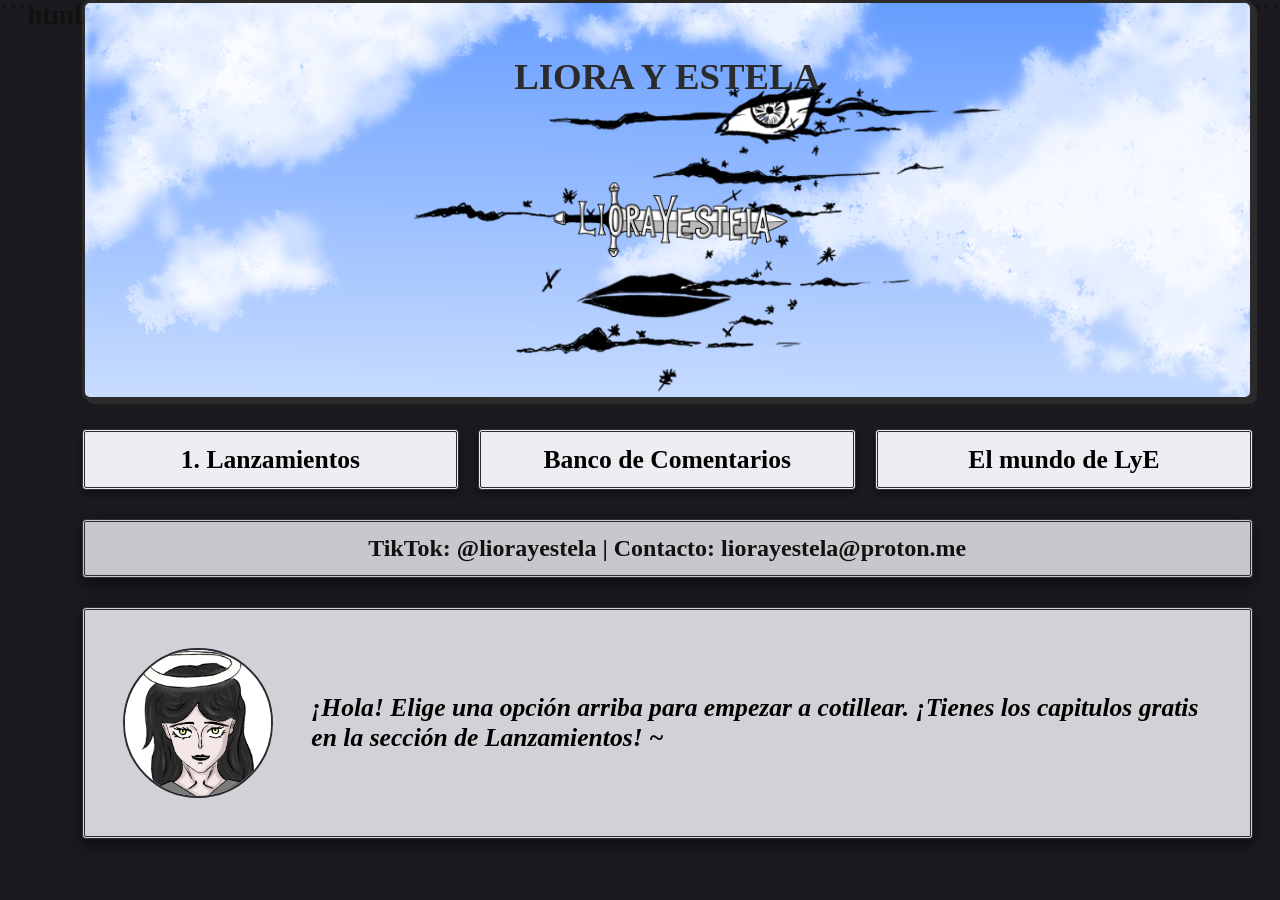
<file: index.html>
```html
<!DOCTYPE html>
<html lang="es">
<head>
    <meta charset="UTF-8">
    <meta name="viewport" content="width=device-width, initial-scale=1.0">
    <title>Liora y Estela</title>
    <link rel="stylesheet" href="style.css">
    <script data-goatcounter="https://lye.goatcounter.com/count" async src="https://gc.zgo.at/count.js"></script>

    <style>
        body {
            margin: 0;
            padding: 0;
        }

        .main-container {
            width: 100%;
            max-width: 1200px;
            margin: 0 auto;
        }

        .banner-box {
            position: relative;
            width: 100%;
            min-height: 320px;
            height: auto;
            display: flex;
            flex-direction: column;
            justify-content: space-between;
            align-items: center;
            gap: 10px;
            overflow: hidden;
            padding: 30px 15px;
            margin: 0;
            background: #000 url('fotos/banner.png') center/cover no-repeat;
            line-height: 0;
        }

        .banner-img {
            display: none;
        }

        .main-title {
            position: relative;
            z-index: 1;
            margin: 0;
            color: #111111;
            font-size: 1.2rem;
            font-family: "Gabriola", "Segoe Script", "Times New Roman", serif;
            text-align: center;
            text-shadow: none;
            white-space: normal;
            line-height: 1.1;
        }

        .logo-img {
            position: relative;
            z-index: 1;
            display: block;
            width: 35%;
            max-width: 120px;
            height: auto;
            margin: 0;
        }

        @media (max-width: 768px) {
            .banner-box {
                min-height: 220px;
                padding: 20px 12px;
                justify-content: center;
                gap: 0.5rem;
            }

            .banner-box .main-title {
                font-size: 1.45rem !important;
                line-height: 1;
                white-space: normal;
                letter-spacing: 0.03em;
                color: #111111;
                margin-bottom: 0.25rem;
                transform: translateY(-4px);
            }

            .banner-box {
                justify-content: center;
            }

            .banner-box img.logo-img {
                width: 34% !important;
                max-width: 118px !important;
                margin-top: 0 !important;
            }
        }

        @media (min-width: 768px) {
            .banner-box {
                min-height: 400px;
                height: 400px;
                padding: 30px 15px;
                justify-content: center;
                gap: 1rem;
            }

            .main-title {
                font-size: 2rem;
                white-space: nowrap;
            }

            .logo-img {
                width: 35%;
                max-width: 250px;
            }
        }
    </style>
</head>
<body>

    <div class="main-container">
        
        <header class="manga-box banner-box">
            <img src="fotos/banner.png" alt="Banner Liora y Estela" class="banner-img">
            <h1 class="main-title">LIORA Y ESTELA</h1>
            <img src="fotos/logo.png" alt="Logo Liora y Estela" class="logo-img">
        </header>

        <nav class="horizontal-buttons">
            <a href="lanzamientos.html" class="manga-btn menu-btn">1. Lanzamientos</a>
            <a href="comentarios/index.html" class="manga-btn">Banco de Comentarios</a>
            <a href="el-mundo-de-lye.html" class="manga-btn">El mundo de LyE</a>
        </nav>

        <div class="manga-box social-box">
            <p>TikTok: <strong>@liorayestela</strong> | Contacto: <strong>liorayestela@proton.me</strong></p>
        </div>

        <div class="manga-box chibi-container">
            <img src="fotos/chibi.png" alt="Liora y Estela Chibi" class="chibi-img">
            <div class="chibi-speech">
                <p>¡Hola! Elige una opción arriba para empezar a cotillear. ¡Tienes los capitulos gratis en la sección de Lanzamientos! ~</p>
            </div>
        </div>

    </div>

</body>
</html>

```
</file>
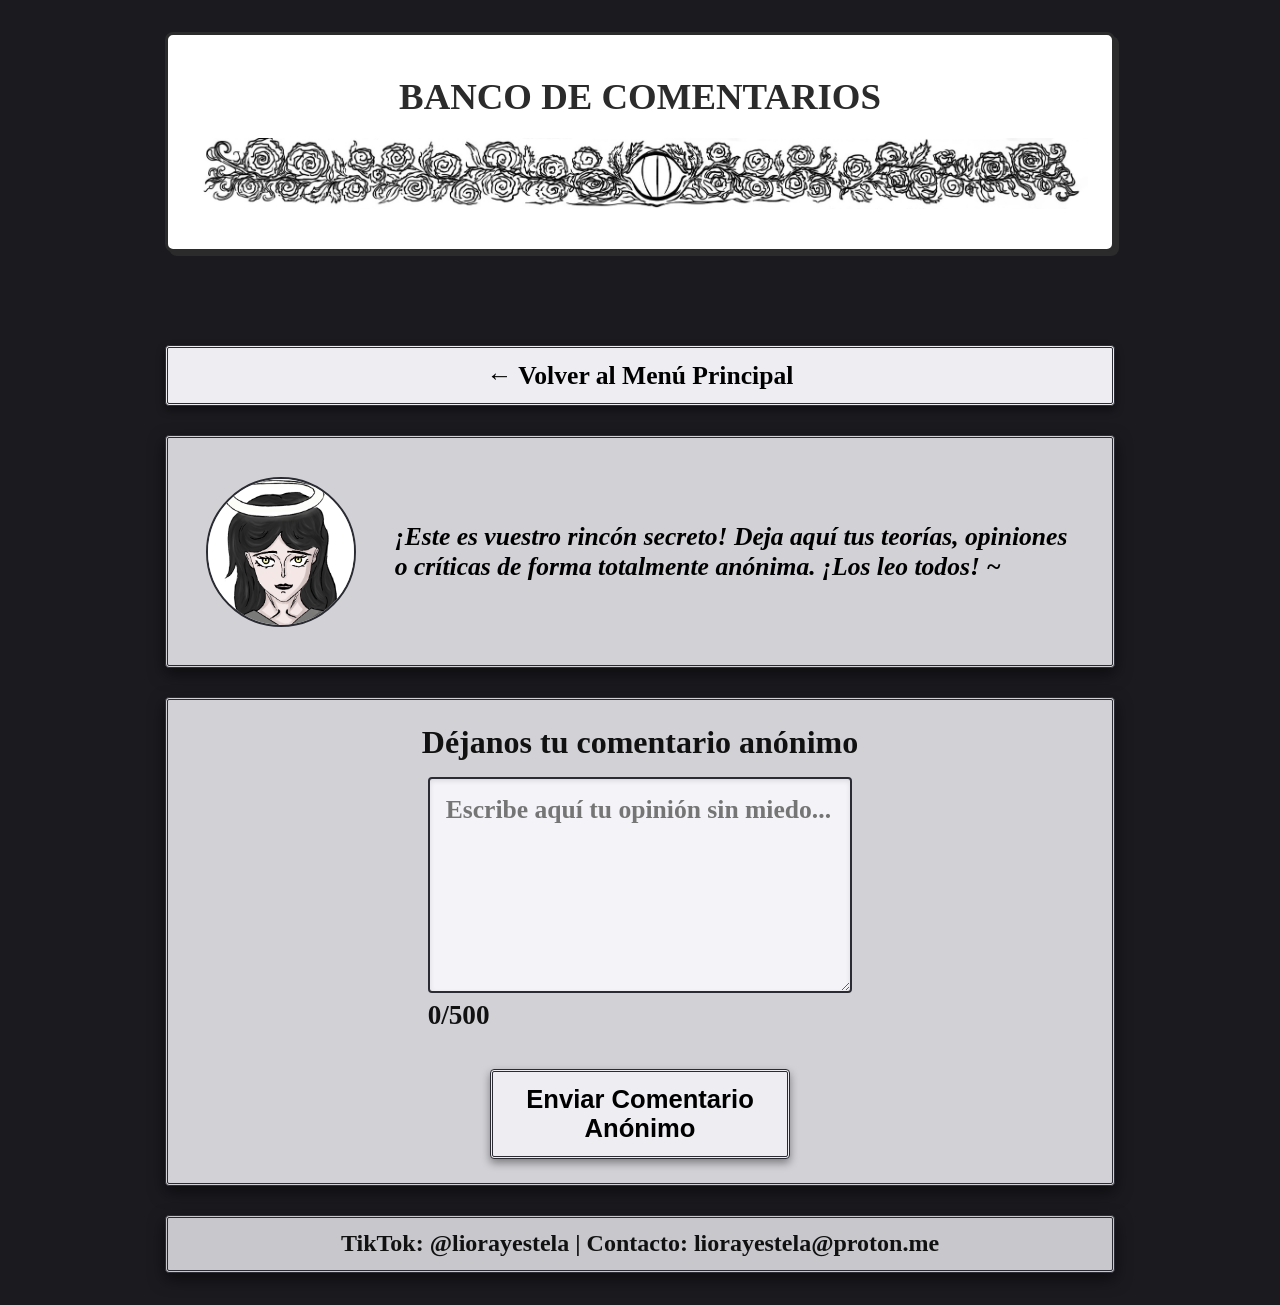
<file: comentarios/index.html>
<!DOCTYPE html>
<html lang="es">
<head>
    <meta charset="UTF-8">
    <meta name="viewport" content="width=device-width, initial-scale=1.0">
    <title>Banco de Comentarios - Liora y Estela: Paraíso</title>
    <link rel="stylesheet" href="../style.css">
    <script src="https://challenges.cloudflare.com/turnstile/v0/api.js" async defer></script>
</head>
<body>

    <div class="main-container">
        
        <header class="manga-box banner-box">
            <h1 class="main-title">BANCO DE COMENTARIOS</h1>
            <img src="../fotos/banda.jpeg" alt="Banda decorativa" class="band-strip">
        </header>

        <nav class="horizontal-buttons">
            <a href="../index.html" class="manga-btn menu-btn">← Volver al Menú Principal</a>
        </nav>

        <div class="manga-box chibi-container">
            <img src="../fotos/chibi.png" alt="Liora y Estela Chibi" class="chibi-img">
            <div class="chibi-speech">
                <p>¡Este es vuestro rincón secreto! Deja aquí tus teorías, opiniones o críticas de forma totalmente anónima. ¡Los leo todos! ~</p>
            </div>
        </div>

        <div class="manga-box content-box" style="padding: 1.5rem;">
            <h2 class="section-subtitle" style="text-align: center; margin-bottom: 1rem; font-size: 2rem;">Déjanos tu comentario anónimo</h2>
            
            <form id="commentForm" action="https://formspree.io/f/xqpzeebb" method="POST" class="comment-form">
                <div class="comment-input-wrap">
                    <textarea id="comentario" name="comentario" rows="6" maxlength="500" placeholder="Escribe aquí tu opinión sin miedo..." required class="manga-textarea"></textarea>
                    <span id="char-counter" class="char-counter" aria-live="polite">0/500</span>
                </div>

                <div class="cf-turnstile" data-sitekey="0x4AAAAAAERJNchb_Kwe0BGY"></div>

                <button type="submit" class="manga-btn submit-btn">Enviar Comentario Anónimo</button>
            </form>

            <script>
                const textarea = document.getElementById('comentario');
                const counter = document.getElementById('char-counter');
                const form = document.getElementById('commentForm');

                const updateCounter = () => {
                    const length = textarea.value.length;
                    counter.textContent = `${length}/500`;
                };

                textarea.addEventListener('input', updateCounter);
                updateCounter();

                form.addEventListener('submit', function (event) {
                    const value = textarea.value.trim();

                    if (value.length === 0) {
                        event.preventDefault();
                        alert('Escribe un comentario antes de enviar.');
                        textarea.focus();
                        return;
                    }

                    if (value.length > 500) {
                        event.preventDefault();
                        alert('El comentario no puede superar 500 caracteres.');
                        textarea.focus();
                    }
                });
            </script>
        </div>

        <div class="manga-box social-box">
            <p>TikTok: <strong>@liorayestela</strong> | Contacto: <strong>liorayestela@proton.me</strong></p>
        </div>

    </div>

</body>
</html>
</file>
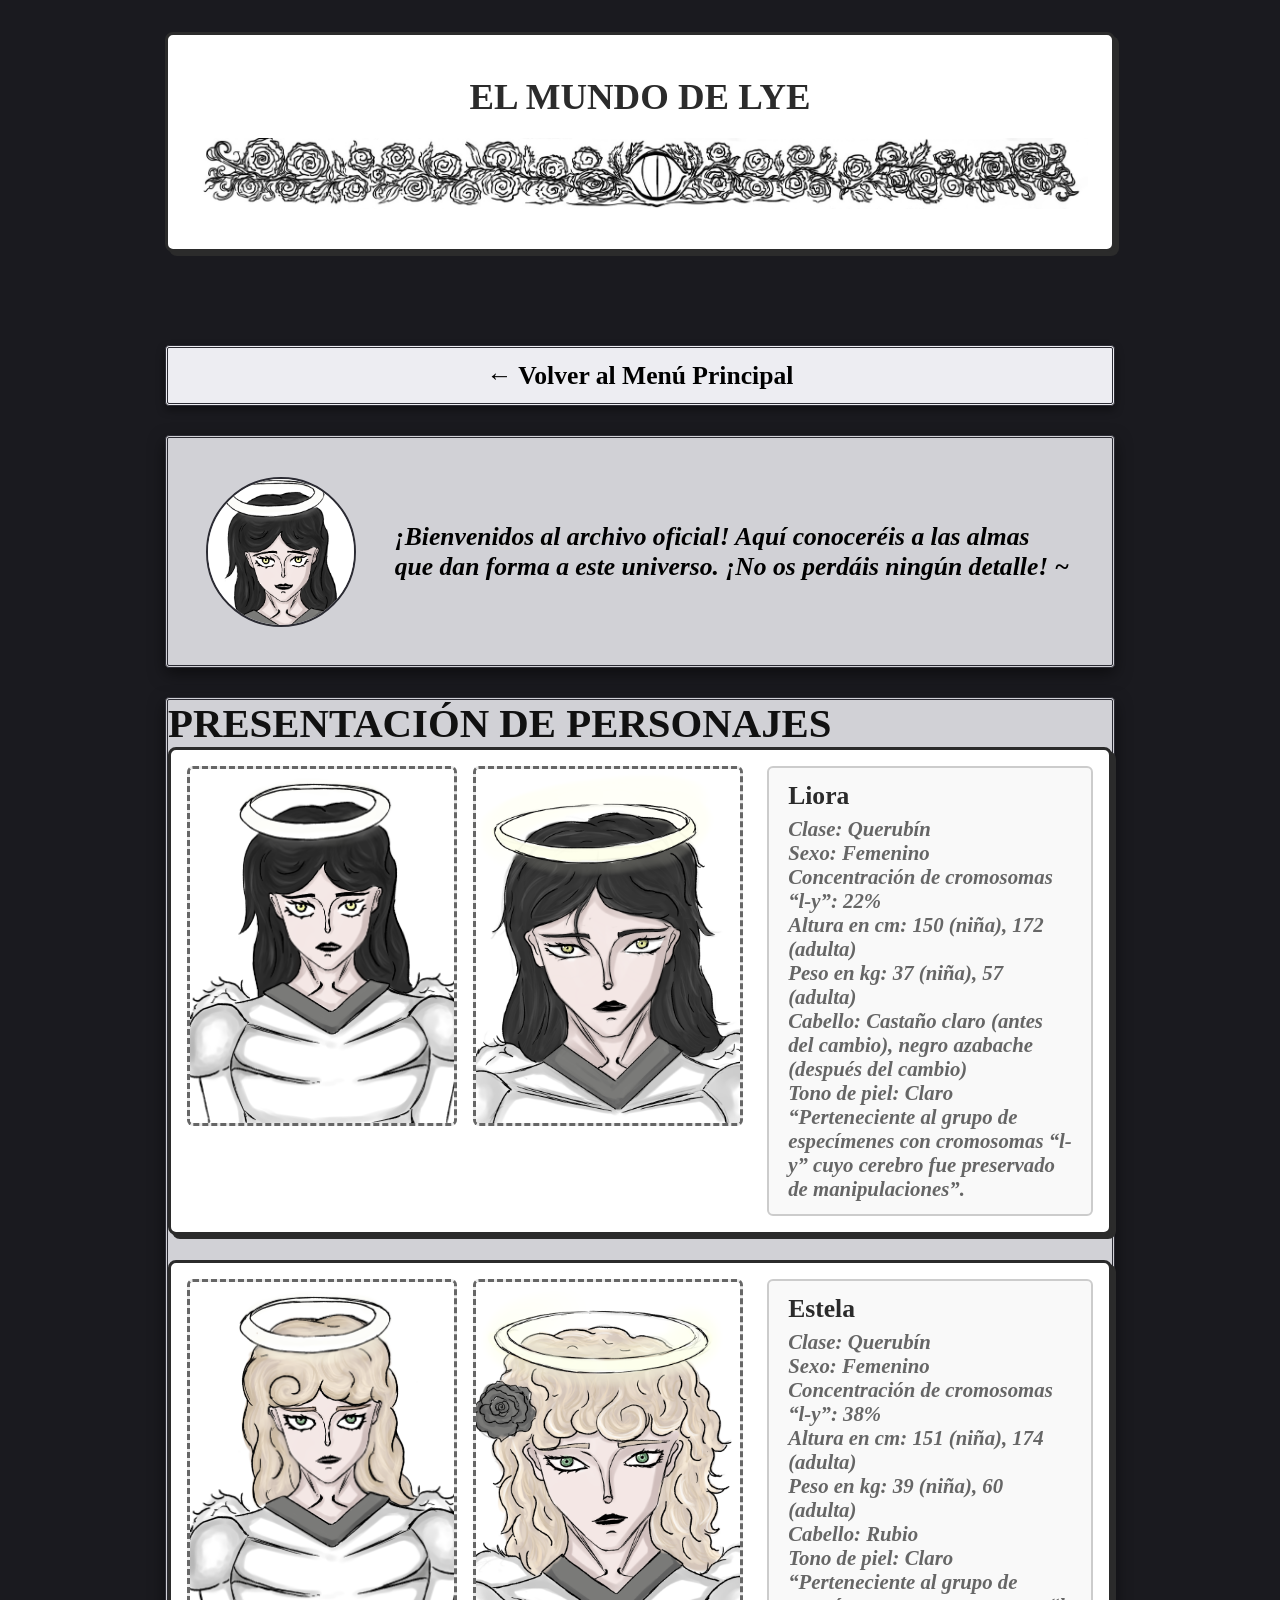
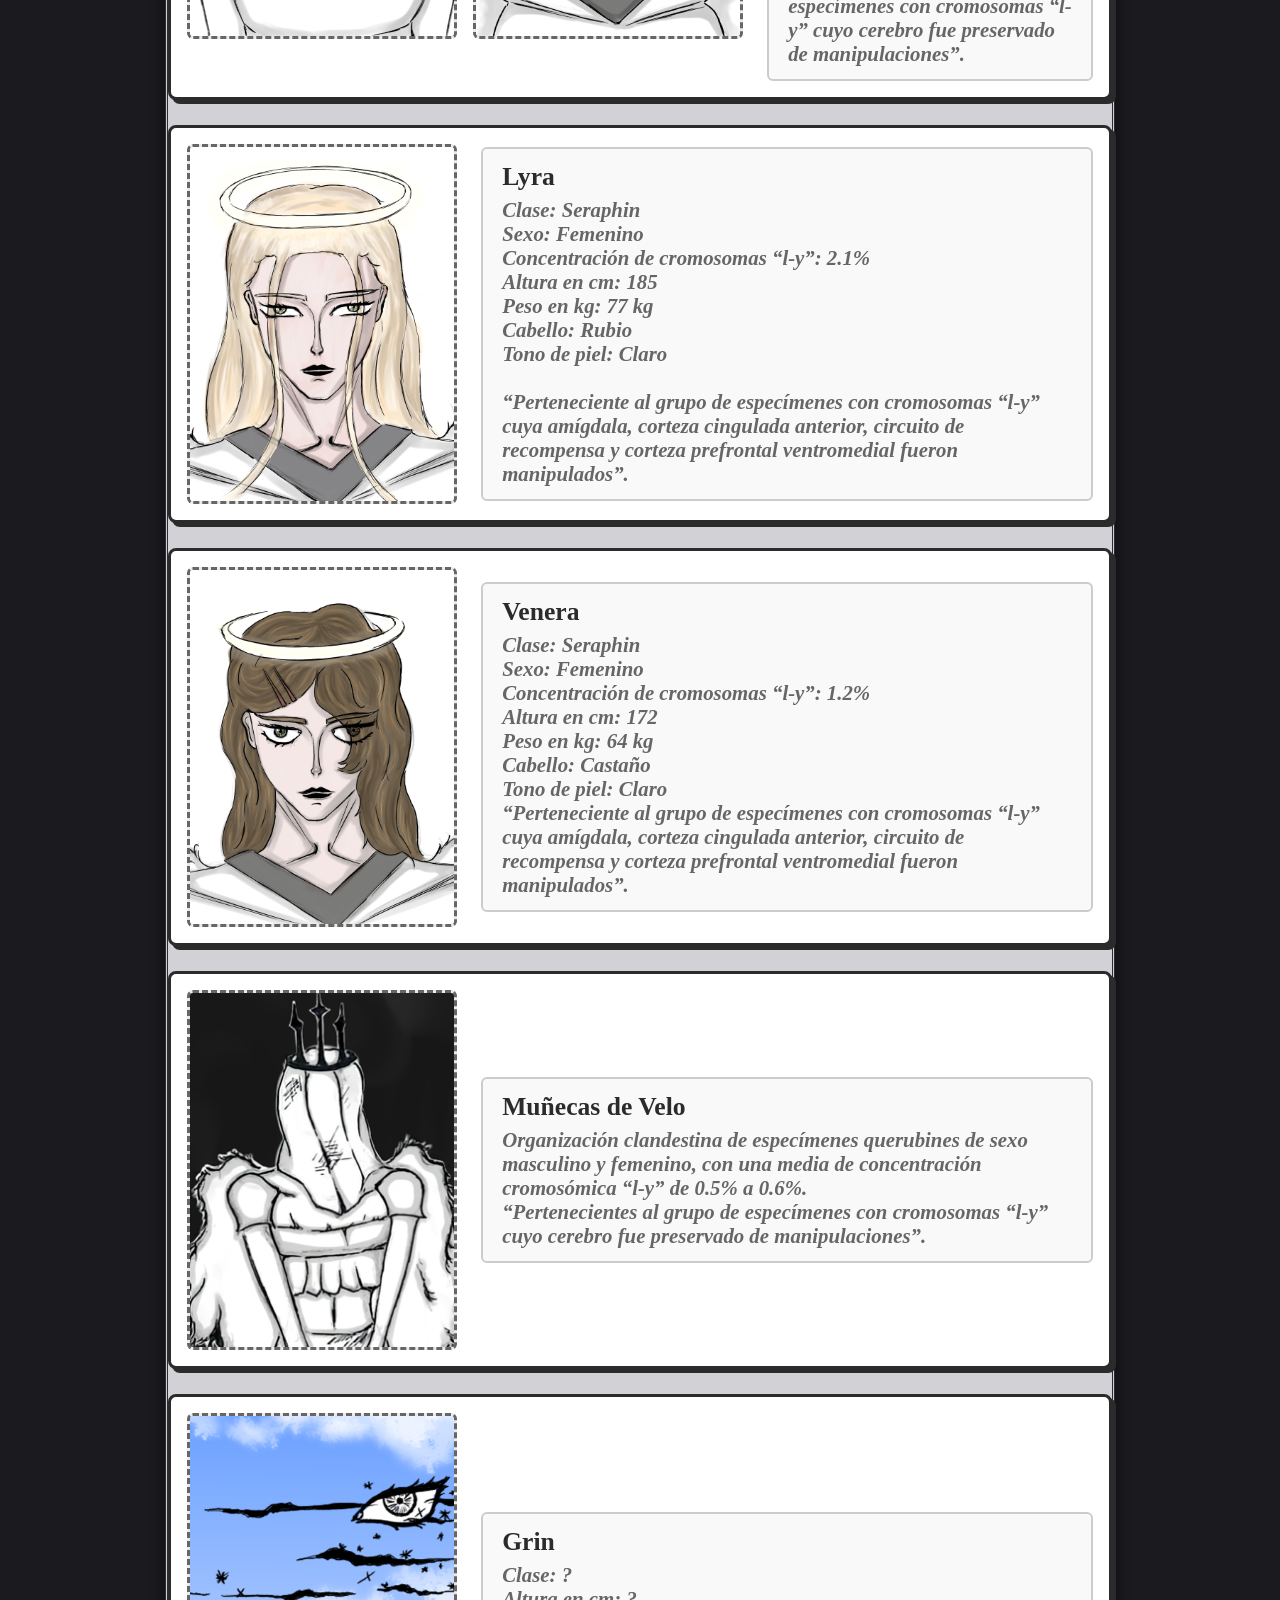
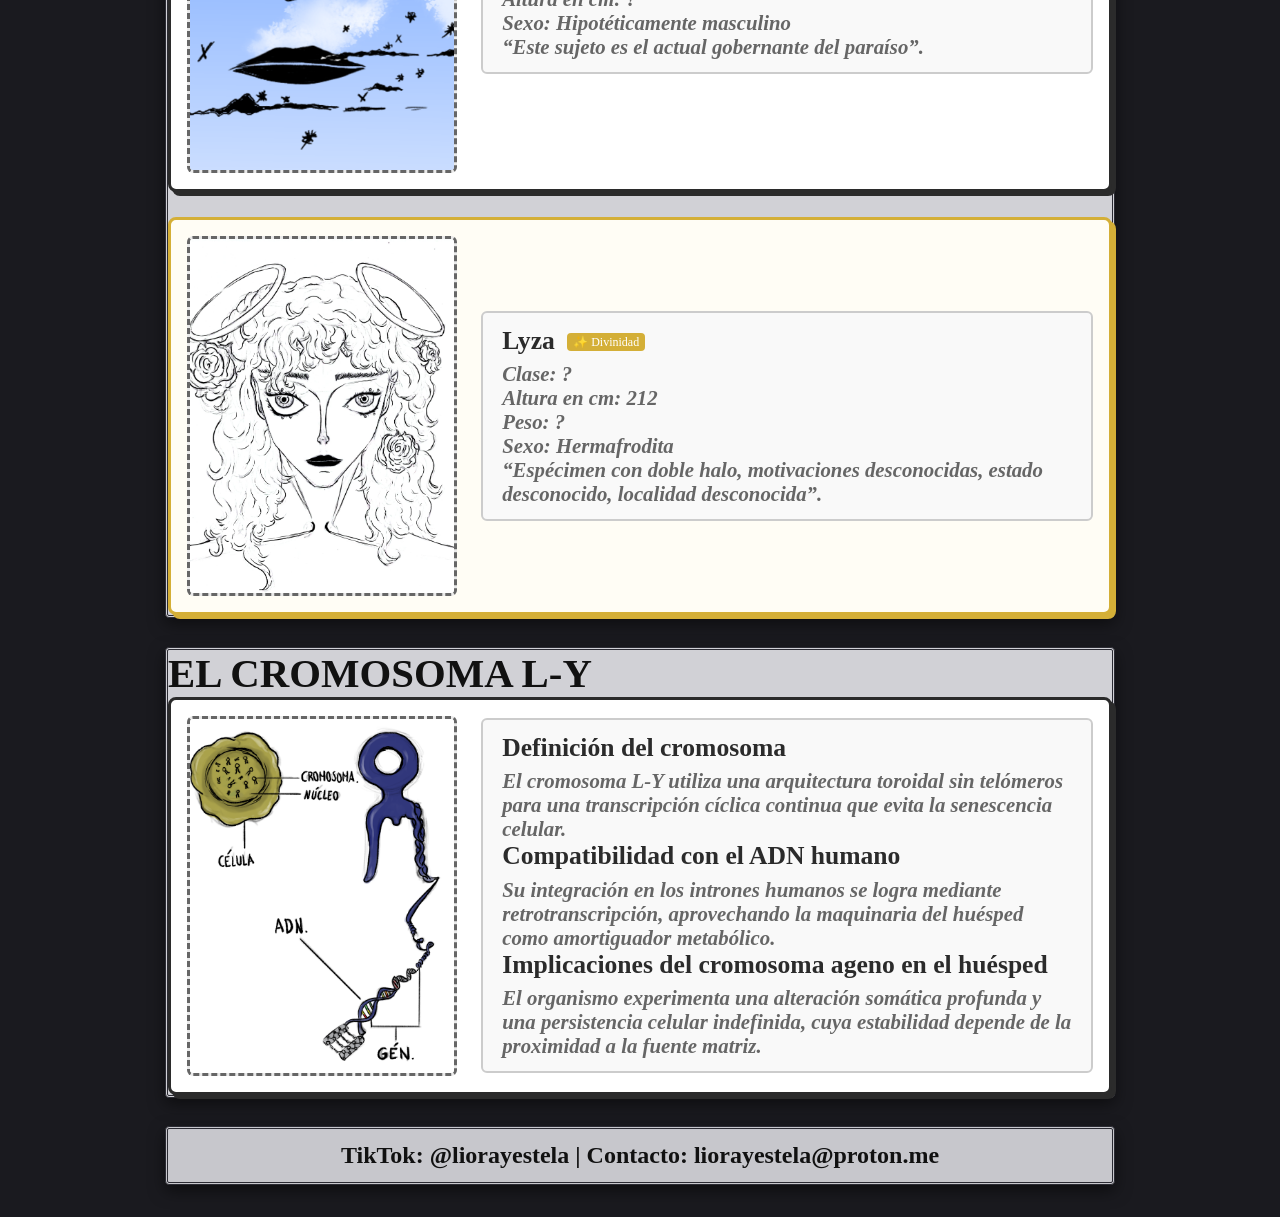
<file: el-mundo-de-lye.html>
<!DOCTYPE html>
<html lang="es">
<head>
    <meta charset="UTF-8">
    <meta name="viewport" content="width=device-width, initial-scale=1.0">
    <title>El mundo de LyE - Liora y Estela: Paraíso</title>
    <link rel="stylesheet" href="style.css">
    <script data-goatcounter="https://lye.goatcounter.com/count" async src="https://gc.zgo.at/count.js"></script>
</head>
<body>

    <div class="main-container">
        
        <header class="manga-box banner-box">
            <h1 class="main-title">EL MUNDO DE LyE</h1>
            <img src="fotos/banda.jpeg" alt="Banda decorativa" class="band-strip">
        </header>

        <nav class="horizontal-buttons">
            <a href="index.html" class="manga-btn menu-btn">← Volver al Menú Principal</a>
        </nav>

        <div class="manga-box chibi-container">
            <img src="fotos/chibi.png" alt="chibi" class="chibi-img">
            <div class="chibi-speech">
                <p>¡Bienvenidos al archivo oficial! Aquí conoceréis a las almas que dan forma a este universo. ¡No os perdáis ningún detalle! ~</p>
            </div>
        </div>

        <div class="manga-box content-box">
            <h2 class="section-subtitle">PRESENTACIÓN DE PERSONAJES</h2>
            
            <div class="characters-container">
                
                <div class="char-card char-dual-dni">
                    <div class="char-photos">
                        <div class="char-photo">
                            <img src="fotos/liora_p.png" alt="Foto de Liora" class="char-img">
                        </div>
                        <div class="char-photo">
                            <img src="fotos/liora_g.png" alt="Retrato de Liora" class="char-img">
                        </div>
                    </div>
                    <div class="char-info">
                        <h3>Liora</h3>
                        <p class="char-text">
Clase: Querubín<br>
Sexo: Femenino<br>
Concentración de cromosomas “l-y”: 22%<br>
Altura en cm: 150 (niña), 172 (adulta)<br>
Peso en kg: 37 (niña), 57 (adulta)<br>
Cabello: Castaño claro (antes del cambio), negro azabache (después del cambio)<br>
Tono de piel: Claro<br>
“Perteneciente al grupo de especímenes con cromosomas “l-y” cuyo cerebro fue preservado de manipulaciones”.
</p>
                    </div>
                </div>

                <div class="char-card char-dual-dni">
                    <div class="char-photos">
                        <div class="char-photo">
                            <img src="fotos/estela_p.png" alt="Foto de Estela" class="char-img">
                        </div>
                        <div class="char-photo">
                            <img src="fotos/estela_g.png" alt="Retrato de Estela" class="char-img">
                        </div>
                    </div>
                    <div class="char-info">
                        <h3>Estela</h3>
                        <p class="char-text">
Clase: Querubín<br>
Sexo: Femenino<br>
Concentración de cromosomas “l-y”: 38%<br>
Altura en cm: 151 (niña), 174 (adulta)<br>
Peso en kg: 39 (niña), 60 (adulta)<br>
Cabello: Rubio<br>
Tono de piel: Claro<br>
“Perteneciente al grupo de especímenes con cromosomas “l-y” cuyo cerebro fue preservado de manipulaciones”.<br>
</p>
                    </div>
                </div>

                <div class="char-card">
    <div class="char-photo">
        <img src="fotos/lyra.png" alt="Foto de Lyra" class="char-img">
    </div>
    <div class="char-info">
        <h3>Lyra</h3>
        <p class="char-text">
            Clase: Seraphin<br>
            Sexo: Femenino<br>
            Concentración de cromosomas “l-y”: 2.1%<br>
            Altura en cm: 185<br>
            Peso en kg: 77 kg<br>
            Cabello: Rubio<br>
            Tono de piel: Claro<br><br>
            “Perteneciente al grupo de especímenes con cromosomas “l-y” cuya amígdala, corteza cingulada anterior, circuito de recompensa y corteza prefrontal ventromedial fueron manipulados”.
        </p>
    </div>
</div>
                <div class="char-card">
                    <div class="char-photo">
                         <img src="fotos/venera.png" alt="Foto de venera" class="char-img">
                    </div>
                    <div class="char-info">
                        <h3>Venera</h3>
                        <p class="char-text">
Clase: Seraphin<br>
Sexo: Femenino<br>
Concentración de cromosomas “l-y”: 1.2%<br>
Altura en cm: 172<br>
Peso en kg: 64 kg<br>
Cabello: Castaño<br>
Tono de piel: Claro<br>
“Perteneciente al grupo de especímenes con cromosomas “l-y” cuya amígdala, corteza cingulada anterior, circuito de recompensa y corteza prefrontal ventromedial fueron manipulados”.
</p>
                    </div>
                </div>

                <div class="char-card">
                    <div class="char-photo">
                        <img src="fotos/muñeca.png" alt="Foto de muñeca" class="char-img">
                    </div>
                    <div class="char-info">
                        <h3>Muñecas de Velo</h3>
                        <p class="char-text">
Organización clandestina de especímenes querubines de sexo masculino y femenino, con una media de concentración cromosómica “l-y” de 0.5% a 0.6%.<br>
“Pertenecientes al grupo de especímenes con cromosomas “l-y” cuyo cerebro fue preservado de manipulaciones”.
</p>
                    </div>
                </div>

                <div class="char-card">
                    <div class="char-photo">
                        <img src="fotos/grin.png" alt="Foto de grin" class="char-img">
                    </div>
                    <div class="char-info">
                        <h3>Grin</h3>
                        <p class="char-text">
Clase: ?<br>
Altura en cm: ?<br>
Sexo: Hipotéticamente masculino<br>
“Este sujeto es el actual gobernante del paraíso”.<br>
</p>
                    </div>
                </div>

                <div class="char-card char-god">
                    <div class="char-photo">
                        <img src="fotos/lyza.png" alt="Foto de lyza" class="char-img">
                    </div>
                    <div class="char-info">
                        <h3>Lyza <span class="god-badge">✨ Divinidad</span></h3>
                        <p class="char-text">
Clase: ?<br>
Altura en cm: 212<br>
Peso: ?<br>
Sexo: Hermafrodita<br>
“Espécimen con doble halo, motivaciones desconocidas, estado desconocido, localidad desconocida”.

</p>
                    </div>
                </div>

            </div>
        </div>
        <div class="manga-box content-box">
            <h2 class="section-subtitle">EL CROMOSOMA L-Y</h2>

            <div class="characters-container">
                <div class="char-card gen-ly-standard">
                    <div class="char-photo">
                        <img src="fotos/gen.png" alt="Foto de gen" class="char-img">
                    </div>
                    <div class="char-info">
                        <h3>Definición del cromosoma</h3>
                        <p class="char-text">
                            El cromosoma L-Y utiliza una arquitectura toroidal sin telómeros para una transcripción cíclica continua que evita la senescencia celular.
                        </p>

                        <h3>Compatibilidad con el ADN humano</h3>
                        <p class="char-text">
                            Su integración en los intrones humanos se logra mediante retrotranscripción, aprovechando la maquinaria del huésped como amortiguador metabólico.
                        </p>

                        <h3>Implicaciones del cromosoma ageno en el huésped</h3>
                        <p class="char-text">
                            El organismo experimenta una alteración somática profunda y una persistencia celular indefinida, cuya estabilidad depende de la proximidad a la fuente matriz.
                        </p>
                    </div>
                </div>
            </div>
        </div>

        <div class="manga-box social-box">
            <p>TikTok: <strong>@liorayestela</strong> | Contacto: <strong>liorayestela@proton.me</strong></p>
        </div>

    </div>

</body>
</html>
</file>
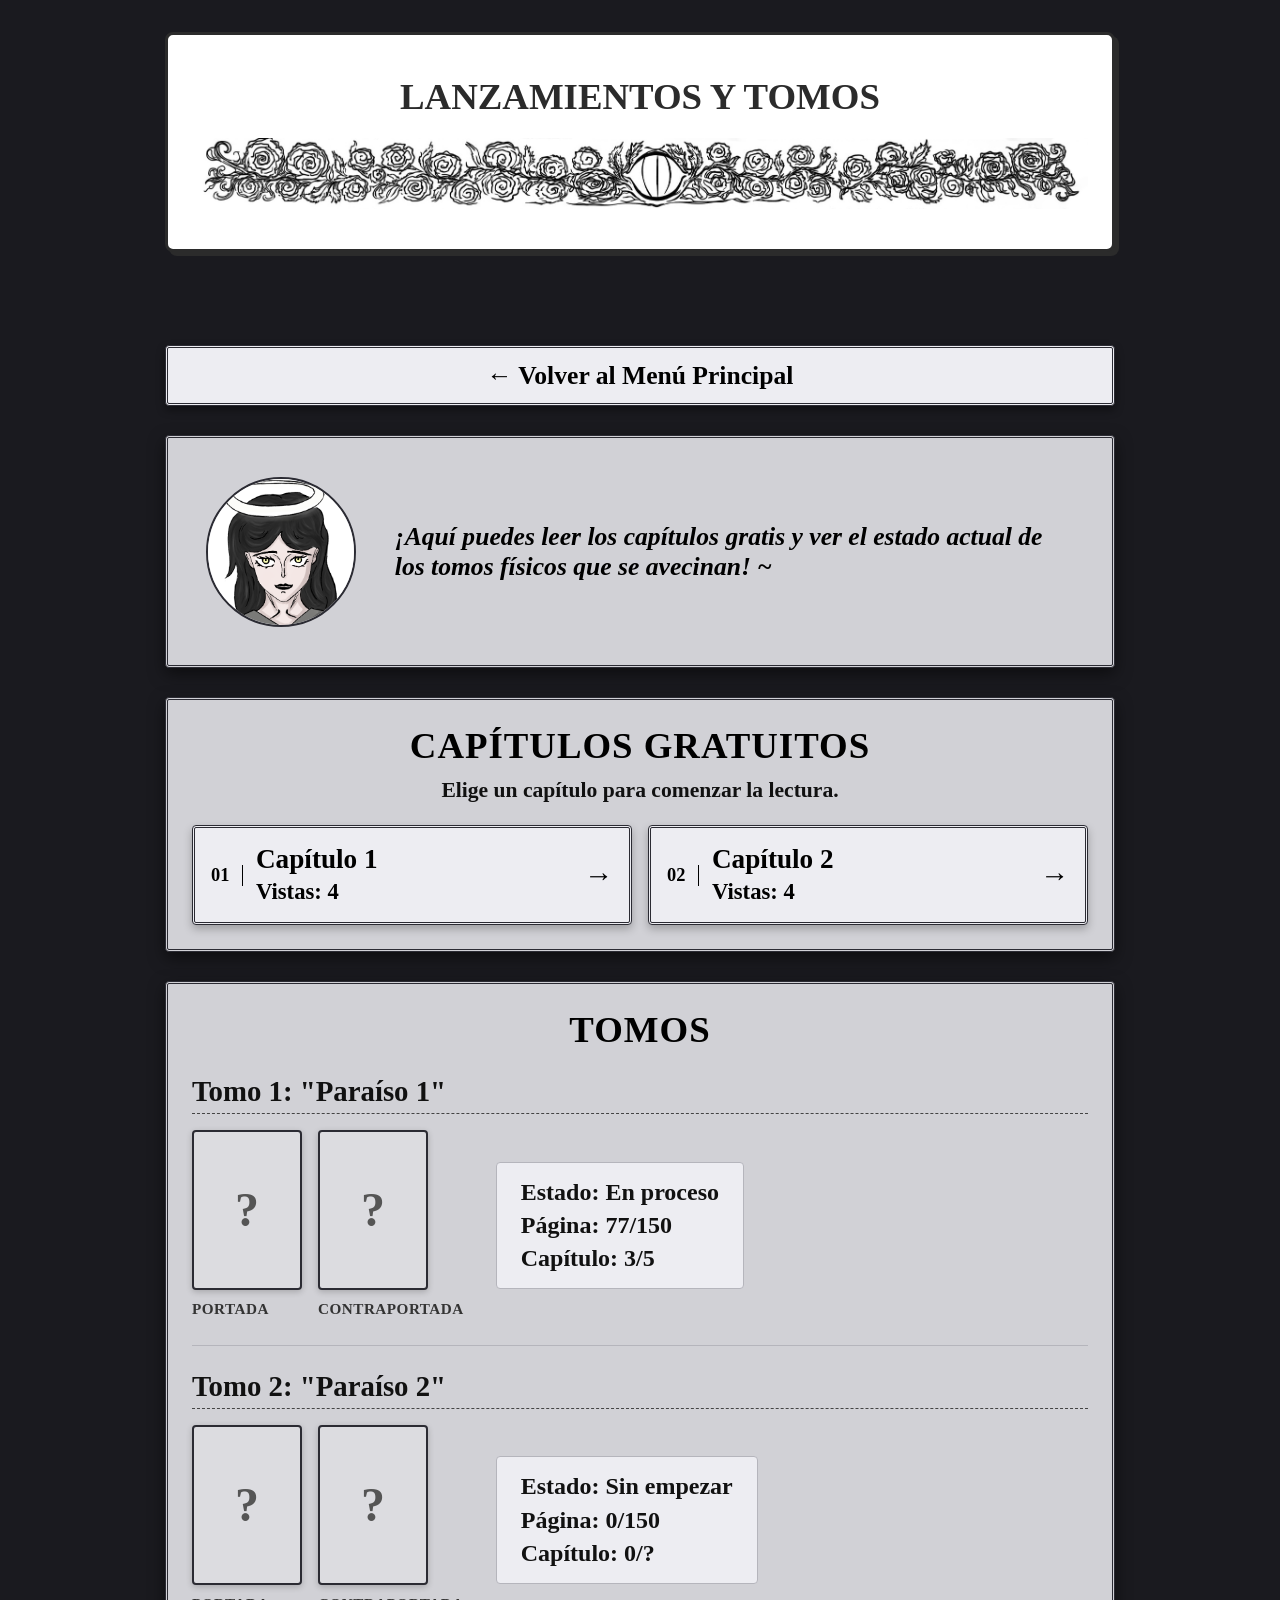
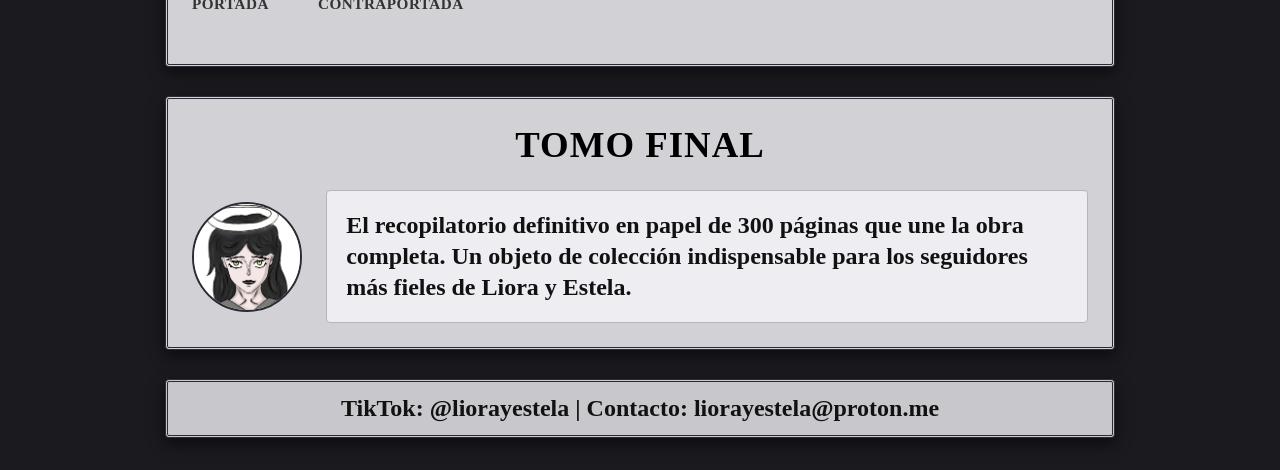
<file: lanzamientos.html>
<!DOCTYPE html>
<html lang="es">
<head>
    <meta charset="UTF-8">
    <meta name="viewport" content="width=device-width, initial-scale=1.0">
    <title>Lanzamientos - Liora y Estela: Paraíso</title>
    <link rel="stylesheet" href="style.css">
    <script data-goatcounter="https://lye.goatcounter.com/count" async src="https://gc.zgo.at/count.js"></script>
</head>
<body>

    <div class="main-container">
        
        <header class="manga-box banner-box">
            <h1 class="main-title">LANZAMIENTOS Y TOMOS</h1>
            <img src="fotos/banda.jpeg" alt="Banda decorativa" class="band-strip">
        </header>

        <nav class="horizontal-buttons">
            <a href="index.html" class="manga-btn menu-btn">← Volver al Menú Principal</a>
        </nav>

        <div class="manga-box chibi-container">
            <img src="fotos/chibi.png" alt="Liora y Estela Chibi" class="chibi-img">
            <div class="chibi-speech">
                <p>¡Aquí puedes leer los capítulos gratis y ver el estado actual de los tomos físicos que se avecinan! ~</p>
            </div>
        </div>

        <section class="manga-box free-chapters-box">
            <h2 class="main-section-title">CAPÍTULOS GRATUITOS</h2>
            <p class="free-chapters-intro">Elige un capítulo para comenzar la lectura.</p>
            <div class="chapter-links">
                <a href="./lector.html?capitulo=1" class="chapter-link">
                    <span class="chapter-number">01</span>
                    <span>Capítulo 1<br><small>Vistas: 4</small></span>
                    <span class="chapter-arrow" aria-hidden="true">→</span>
                </a>
                <a href="./lector.html?capitulo=2" class="chapter-link">
                    <span class="chapter-number">02</span>
                    <span>Capítulo 2<br><small>Vistas: 4</small></span>
                    <span class="chapter-arrow" aria-hidden="true">→</span>
                </a>
            </div>
        </section>

        <div class="manga-box section-main-box">
            <h2 class="main-section-title">TOMOS</h2>
            
            <div class="tomo-block">
                <h3 class="tomo-title">Tomo 1: "Paraíso 1"</h3>
                
                <div class="tomo-content-row">
                    <div class="covers-container">
                        <div class="cover-item">
                            <div class="cover-slot unknown-slot">
                                <span class="question-mark">?</span>
                            </div>
                            <span class="cover-label">Portada</span>
                        </div>
                        <div class="cover-item">
                            <div class="cover-slot unknown-slot">
                                <span class="question-mark">?</span>
                            </div>
                            <span class="cover-label">Contraportada</span>
                        </div>
                    </div>

                    <div class="tomo-details">
                        <p><strong>Estado:</strong> En proceso</p>
                        <p><strong>Página:</strong> 77/150</p>
                        <p><strong>Capítulo:</strong> 3/5</p>
                    </div>
                </div>
            </div>

            <hr class="manga-divider">

            <div class="tomo-block">
                <h3 class="tomo-title">Tomo 2: "Paraíso 2"</h3>
                
                <div class="tomo-content-row">
                    <div class="covers-container">
                        <div class="cover-item">
                            <div class="cover-slot unknown-slot">
                                <span class="question-mark">?</span>
                            </div>
                            <span class="cover-label">Portada</span>
                        </div>
                        <div class="cover-item">
                            <div class="cover-slot unknown-slot">
                                <span class="question-mark">?</span>
                            </div>
                            <span class="cover-label">Contraportada</span>
                        </div>
                    </div>

                    <div class="tomo-details">
                        <p><strong>Estado:</strong> Sin empezar</p>
                        <p><strong>Página:</strong> 0/150</p>
                        <p><strong>Capítulo:</strong> 0/?</p>
                    </div>
                </div>
            </div>
        </div>

        <div class="manga-box physical-box">
            <h2 class="main-section-title">TOMO FINAL</h2>
            <div class="physical-content">
                <img src="fotos/chibi.png" alt="Liora Ilustración" class="physical-img">
                <div class="physical-text-box">
                    <p>El recopilatorio definitivo en papel de 300 páginas que une la obra completa. Un objeto de colección indispensable para los seguidores más fieles de Liora y Estela.</p>
                </div>
            </div>
        </div>

        <div class="manga-box social-box">
            <p>TikTok: <strong>@liorayestela</strong> | Contacto: <strong>liorayestela@proton.me</strong></p>
        </div>

    </div>

</body>
</html>
</file>
<file: style.css>
/* ==========================================
   ESTILOS GENERALES Y ESCALA DE GRISES (MANGA)
   ========================================== */
* {
    margin: 0;
    padding: 0;
    box-sizing: border-box;
}

body {
    background-color: #1a1a1f; /* Fondo general gris oscuro agradable a la vista */
    font-family: 'Gabriola', 'Times New Roman', serif;
    font-weight: bold;
    color: #111111;
    font-size: 1.7rem;
    padding: 2rem 1rem;
    display: flex;
    justify-content: center;
}

@media (max-width: 768px) {
    body {
        padding: 1rem 0.75rem;
        font-size: 1.35rem;
    }

    .main-container {
        gap: 1rem;
    }

    .horizontal-buttons {
        flex-direction: column;
        gap: 0.75rem;
    }

    .manga-btn {
        font-size: 1.2rem;
        padding: 0.75rem 0.5rem;
    }

    .social-box {
        font-size: 1.2rem;
    }

    .chibi-container {
        flex-direction: column;
        align-items: flex-start;
    }

    .chibi-speech p {
        font-size: 1.3rem;
    }
}

@media (max-width: 480px) {
    body {
        padding: 0.7rem 0.5rem;
        font-size: 1.15rem;
    }

    .manga-btn {
        font-size: 1rem;
    }

    .social-box {
        font-size: 1rem;
    }

    .chibi-speech p {
        font-size: 1.1rem;
    }
}

/* Contenedor ampliado para aprovechar el ancho */
.main-container {
    width: 100%;
    max-width: 950px; 
    display: flex;
    flex-direction: column;
    gap: 1.8rem;
}

/* ==========================================
   RECUADROS EN ESCALA DE GRISES (ESTILO GÓTICO)
   ========================================== */
.manga-box {
    background-color: #d1d1d6; /* Gris base de los contenedores */
    border: 3px double #2b2b33; /* Borde doble estilo viñeta gótica */
    border-radius: 4px;
    box-shadow: 0 6px 16px rgba(0, 0, 0, 0.5);
    position: relative;
    color: #111111;
}

/* --- BANNER PRINCIPAL MODIFICADO --- */
.banner-box {
    /* Estructura y diseño base (mantenido) */
    display: flex;
    flex-direction: column;
    align-items: center;
    justify-content: center;
    text-align: center;
    padding: 2.5rem 1.5rem;
    
    /* Altura fija o mínima para que no crezca con la imagen */
    min-height: 220px; 
    
    gap: 1.2rem;
    background-color: #fff;
    border: 3px solid #2b2b2b;
    border-radius: 8px;
    box-shadow: 4px 4px 0px #2b2b2b;
    margin-bottom: 4rem; /* Aumentado el margen inferior para dar espacio al logo grande */
    
    /* TRUCO CLAVE: Permitir que la imagen sobresalga del contenedor */
    overflow: visible; 
}

.banner-box .main-title {
    margin: 0;
    font-size: 2.3rem;
    line-height: 1.2;
    font-weight: bold;
    text-transform: uppercase;
    color: #2b2b2b;
}

.banner-box .band-strip {
    display: block;
    width: 100%;
    max-width: 100%;
    height: auto;
}

/* Estilo del Logo Agrandado al Doble */
.banner-box img.logo-img {
    width: auto;
    /* Pasamos de max-width: 130px a 260px */
    max-width: 260px; 
    height: auto;
    display: block;
    background: transparent;
    border: none;
    box-shadow: none;
    
    /* Opcional: Un pequeño desplazamiento negativo hacia arriba para centrarlo mejor visualmente en el espacio del banner */
    margin-top: -10px; 
}

/* ==========================================
   BOTONES EN HORIZONTAL (GRIS MÁS CLARO)
   ========================================== */
.horizontal-buttons {
    display: flex;
    gap: 1.2rem;
    justify-content: space-between;
}

.manga-btn {
    flex: 1;
    background-color: #ededf2; /* Gris mucho más claro y suave para los botones */
    color: #000000;
    border: 3px double #2b2b33;
    padding: 0.8rem 0.5rem;
    text-align: center;
    text-decoration: none;
    font-size: 1.6rem;
    font-weight: bold;
    border-radius: 4px;
    box-shadow: 0 4px 8px rgba(0,0,0,0.4);
    transition: all 0.2s ease;
}

.manga-btn:hover {
    background-color: #2b2b33; /* Al pasar el ratón se invierte a oscuro */
    color: #ffffff;
    transform: translateY(-2px);
    box-shadow: 0 6px 12px rgba(0, 0, 0, 0.6);
}

/* ==========================================
   REDES SOCIALES Y CORREO
   ========================================== */
.social-box {
    text-align: center;
    padding: 0.8rem;
    font-size: 1.5rem;
    background-color: #c7c7cc;
}

/* ==========================================
   CHIBI DE LIORA
   ========================================== */
.chibi-container {
    display: flex;
    align-items: center;
    gap: 2.4rem;
    padding: 2.4rem;
    background-color: #d1d1d6;
}

.chibi-img {
    width: 150px;
    height: 150px;
    object-fit: cover;
    border-radius: 50%;
    border: 2px solid #2b2b33;
    flex-shrink: 0;
}

.chibi-speech p {
    font-size: 1.6rem;
    color: #000000;
    font-style: italic;
    font-weight: bold;
}

/* ==========================================
   ESTILOS ESPECÍFICOS PARA LA PÁGINA DE LANZAMIENTOS
   ========================================== */
.section-main-box {
    padding: 1.5rem;
}

.main-section-title {
    font-size: 2.3rem;
    text-align: center;
    text-transform: uppercase;
    margin-bottom: 1.5rem;
    color: #000000;
    letter-spacing: 1px;
}

.free-chapters-box {
    padding: 1.5rem;
    text-align: center;
}

.free-chapters-intro {
    margin: -0.8rem 0 1.4rem;
    font-size: 1.35rem;
}

.chapter-links {
    display: grid;
    grid-template-columns: repeat(2, minmax(0, 1fr));
    gap: 1rem;
}

.chapter-link {
    display: grid;
    grid-template-columns: auto 1fr auto;
    align-items: center;
    gap: 0.8rem;
    padding: 1rem;
    background-color: #ededf2;
    border: 3px double #2b2b33;
    border-radius: 4px;
    color: #000000;
    text-decoration: none;
    text-align: left;
    box-shadow: 0 4px 8px rgba(0,0,0,0.25);
    transition: all 0.2s ease;
}

.chapter-link:hover {
    background-color: #2b2b33;
    color: #ffffff;
    transform: translateY(-2px);
}

.chapter-number {
    font-size: 1.15rem;
    border-right: 1px solid currentColor;
    padding-right: 0.8rem;
}

.chapter-arrow {
    font-size: 1.8rem;
    line-height: 1;
}

@media (max-width: 600px) {
    .chapter-links {
        grid-template-columns: 1fr;
    }
}

.tomo-block {
    margin-bottom: 1.5rem;
}

.tomo-title {
    font-size: 1.8rem;
    color: #111111;
    margin-bottom: 1rem;
    border-bottom: 1px dashed #444;
    padding-bottom: 0.3rem;
}

/* Fila horizontal: Portadas a un lado, datos al lado */
.tomo-content-row {
    display: flex;
    gap: 2rem;
    align-items: center;
    flex-wrap: wrap;
}

.covers-container {
    display: flex;
    gap: 1rem;
}

/* Recuadros rectangulares verticales para portada y contraportada */
.cover-slot {
    width: 110px;
    height: 160px;
    background-color: #f4f4f8;
    border: 2px solid #2b2b33;
    border-radius: 4px;
    display: flex;
    flex-direction: column;
    justify-content: space-between;
    align-items: center;
    padding: 0.4rem;
    text-align: center;
    box-shadow: 0 2px 6px rgba(0,0,0,0.2);
}

.unknown-slot {
    justify-content: center;
    background-color: #dcdce0;
}

.question-mark {
    font-size: 3rem;
    font-weight: bold;
    color: #555555;
}

.img-upload-link {
    font-size: 1rem;
    color: #2b2b33;
    text-decoration: underline;
    margin: auto 0;
    line-height: 1.1;
}

/* Etiqueta reducida para que CONTRAPORTADA quepa perfectamente */
.cover-label {
    font-size: 0.95rem;
    font-weight: bold;
    color: #333333;
    text-transform: uppercase;
    letter-spacing: 0.5px;
    white-space: nowrap;
}

/* Bloque de texto con estado, página y capítulo al lado */
.tomo-details {
    font-size: 1.5rem;
    color: #111111;
    display: flex;
    flex-direction: column;
    gap: 0.4rem;
    background-color: #ededf2;
    padding: 1rem 1.5rem;
    border: 1px solid #b5b5bc;
    border-radius: 4px;
    min-width: 220px;
}

.manga-divider {
    border: none;
    border-top: 1px solid #b5b5bc;
    margin: 1.5rem 0;
}

/* Estilo para la sección inferior del Tomo Físico */
.physical-box {
    padding: 1.5rem;
}

.physical-content {
    display: flex;
    gap: 1.5rem;
    align-items: center;
    flex-wrap: wrap;
}

.physical-img {
    width: 110px;
    height: 110px;
    object-fit: cover;
    border-radius: 50%;
    border: 2px solid #2b2b33;
    flex-shrink: 0;
}

.physical-text-box {
    flex: 1;
    background-color: #ededf2;
    padding: 1.2rem;
    border: 1px solid #b5b5bc;
    border-radius: 4px;
    font-size: 1.5rem;
    color: #111111;
    line-height: 1.3;
}

/* ==========================================
   ESTILOS PARA EL BANCO DE COMENTARIOS
   ========================================== */
.comment-form {
    display: flex;
    flex-direction: column;
    gap: 1.2rem;
    align-items: center;
    max-width: 700px;
    margin: 0 auto;
}

.manga-textarea {
    width: 100%;
    background-color: #f4f4f8;
    border: 2px solid #2b2b33;
    border-radius: 4px;
    padding: 1rem;
    font-family: 'Gabriola', 'Times New Roman', serif;
    font-size: 1.6rem;
    font-weight: bold;
    color: #111111;
    resize: vertical;
    box-shadow: inset 0 2px 5px rgba(0,0,0,0.1);
}

.manga-textarea:focus {
    outline: none;
    border-color: #000000;
    background-color: #ffffff;
}

.submit-btn {
    width: 100%;
    max-width: 300px;
    background-color: #ededf2;
    cursor: pointer;
}

/* --- ESTILOS PARA LA PRESENTACIÓN DE PERSONAJES (El mundo de LyE) --- */
.characters-container {
    max-width: 1050px !important;
    width: 100% !important;
    margin: 0 auto !important;
    display: flex;
    flex-direction: column;
    gap: 25px !important;
}

.char-card {
    display: flex;
    align-items: center;
    gap: 1.5rem;
    background: #fff;
    border: 3px solid #2b2b2b;
    border-radius: 8px;
    padding: 1rem;
    box-shadow: 4px 4px 0px #2b2b2b;
    transition: transform 0.2s ease;
}

.char-card:hover {
    transform: translateY(-2px);
}

.char-dual-dni {
    align-items: stretch;
}

.char-photos {
    display: flex;
    gap: 1rem;
    flex-shrink: 0;
}

/* Recuadro tipo DNI (vertical) */
.char-photo {
    width: 270px;
    height: 360px;
    background: #eaeaea;
    border: 3px dashed #666;
    border-radius: 6px;
    display: flex;
    align-items: center;
    justify-content: center;
    font-size: 0.95rem;
    color: #555;
    text-align: center;
    flex-shrink: 0;
}
.char-photo img {
    width: 100%;
    height: 100%;
    object-fit: cover;
    object-position: top center;
    -ms-interpolation-mode: bicubic; /* Para navegadores antiguos basados en IE */
    image-rendering: -webkit-optimize-contrast; /* Optimiza los contrastes de los bordes del dibujo */
    image-rendering: high-quality; /* Fuerza al navegador a usar el mejor algoritmo de renderizado disponible */
}

/* Rectángulo horizontal para introducir texto */
.char-info {
    flex-grow: 1;
    background: #f9f9f9;
    border: 2px solid #ccc;
    border-radius: 6px;
    padding: 0.8rem 1.2rem;
    min-height: 80px;
    display: flex;
    flex-direction: column;
    justify-content: center;
}

.char-info h3 {
    margin: 0 0 0.4rem 0;
    font-size: 1.6rem;
    color: #2b2b2b;
}

.char-text {
    margin: 0;
    color: #666;
    font-style: italic;
    font-size: 1.3rem;
}

/* Destacar a Lyza (Dios) */
.char-god {
    border: 3px solid #d4af37;
    background: #fffdf5;
    box-shadow: 4px 4px 0px #d4af37;
}

.god-badge {
    font-size: 0.75rem;
    background: #d4af37;
    color: #fff;
    padding: 2px 6px;
    border-radius: 4px;
    vertical-align: middle;
    margin-left: 6px;
    font-weight: normal;
    font-style: normal;
}

/* Responsive para pantallas pequeñas */
@media (max-width: 600px) {
    .char-card {
        flex-direction: column;
        align-items: center;
        text-align: center;
    }
    .char-dual-dni {
        align-items: center;
    }
    .char-photos {
        width: 100%;
        justify-content: center;
        flex-wrap: wrap;
    }
    .char-info {
        width: 100%;
    }
}
/* Hace que la foto tenga un cursor de lupa/clic indicando que es interactiva */
.char-photo {
    cursor: pointer;
    overflow: hidden;
    transition: all 0.3s ease;
}

/* Efecto al hacer hover (puedes cambiarlo a un evento de clic con JS si prefieres un modal) */
.char-photo:hover {
    transform: scale(1.05);
    z-index: 10;
    box-shadow: 0 10px 25px rgba(0,0,0,0.3);
}
/* --- DISEÑO EXCLUSIVO Y DEFINITIVO PARA "EL GEN L-Y" --- */
.gen-ly-box {
    background: #ffffff;
    border: 3px solid #2b2b2b;
    border-radius: 8px;
    box-shadow: 4px 4px 0px #2b2b2b;
    padding: 1.5rem;
    width: 100%;
    display: flex;
    flex-direction: row;
    align-items: flex-start;
    gap: 1.5rem;
    box-sizing: border-box;
}

/* El recuadro de la foto: cuadrado perfecto, pequeño y fijo */
.gen-ly-foto-cuadrada {
    width: 100px !important;
    height: 100px !important;
    min-width: 100px !important;
    min-height: 100px !important;
    max-width: 100px !important;
    max-height: 100px !important;
    background-color: #f4f4f4 !important;
    border: 2px dashed #2b2b2b !important;
    border-radius: 6px !important;
    display: flex !important;
    align-items: center !important;
    justify-content: center !important;
    flex-shrink: 0 !important;
}

.gen-ly-foto-cuadrada span {
    font-size: 0.50rem;
    color: #666;
    text-align: center;
}

.gen-ly-foto-cuadrada img {
    width: 100% !important;
    height: 100% !important;
    object-fit: cover !important;
    border-radius: 4px;
}

.gen-ly-texto {
    flex-grow: 1;
}

/* ==========================================
   LECTOR DE CAPÍTULOS GRATUITOS
   ========================================== */
.reader-page {
    min-height: 100vh;
    padding: 0;
    background-color: #111114;
    color: #ffffff;
    overflow: hidden;
}

.reader {
    width: 100%;
    height: 100vh;
    display: grid;
    grid-template-rows: auto 1fr auto;
}

.reader-toolbar,
.reader-footer {
    display: flex;
    align-items: center;
    justify-content: space-between;
    gap: 1rem;
    padding: 0.75rem 1.25rem;
    background-color: #202026;
    border-color: #3d3d46;
}

.reader-toolbar {
    border-bottom: 2px solid #3d3d46;
}

.reader-toolbar h1 {
    font-size: 1.7rem;
    line-height: 1;
    text-align: center;
}

.reader-button {
    color: #ffffff;
    text-decoration: none;
    font-size: 1.3rem;
    white-space: nowrap;
}

.reader-button:hover {
    text-decoration: underline;
}

.reader-status {
    min-width: 4rem;
    text-align: right;
    font-size: 1.2rem;
}

.page-stage {
    min-height: 0;
    position: relative;
    overflow: auto;
    padding: 0;
    touch-action: none;
}

#comic-page {
    display: block;
    width: auto;
    height: auto;
    max-width: 100%;
    max-height: 100%;
    margin: auto;
    object-fit: contain;
    user-select: none;
    cursor: zoom-in;
}

#comic-page.is-zoomed {
    max-width: none;
    max-height: none;
    cursor: zoom-out;
}

.reader-nav {
    position: absolute;
    top: 50%;
    z-index: 1;
    width: 3rem;
    height: 5rem;
    transform: translateY(-50%);
    background: rgba(32, 32, 38, 0.8);
    border: 1px solid #666671;
    border-radius: 4px;
    color: #ffffff;
    font-family: Georgia, serif;
    font-size: 3rem;
    line-height: 1;
    cursor: pointer;
}

.reader-nav:hover {
    background: #ffffff;
    color: #111114;
}

.previous-page {
    left: 0.75rem;
}

.next-page {
    right: 0.75rem;
}

.reader-footer {
    flex-direction: column;
    align-items: stretch;
    padding-top: 0.45rem;
    padding-bottom: 0.65rem;
    border-top: 2px solid #3d3d46;
    color: #c8c8cf;
    font-size: 1rem;
    text-align: center;
}

.reader-progress {
    width: 100%;
    height: 4px;
    overflow: hidden;
    background-color: #44444d;
}

#progress-bar {
    display: block;
    width: 0;
    height: 100%;
    background-color: #ffffff;
    transition: width 0.2s ease;
}

.reader-message {
    color: #ffffff;
    text-align: center;
}

@media (max-width: 600px) {
    .reader-toolbar,
    .reader-footer {
        padding-left: 0.75rem;
        padding-right: 0.75rem;
    }

    .reader-toolbar h1 {
        font-size: 1.35rem;
    }

    .reader-button,
    .reader-status {
        font-size: 1rem;
    }

    .page-stage {
        padding: 0;
    }

    .reader-nav {
        width: 2.3rem;
        height: 4rem;
        font-size: 2.3rem;
    }

    .previous-page {
        left: 0.35rem;
    }

    .next-page {
        right: 0.35rem;
    }

    .reader-footer {
        font-size: 0.9rem;
    }
}
</file>
